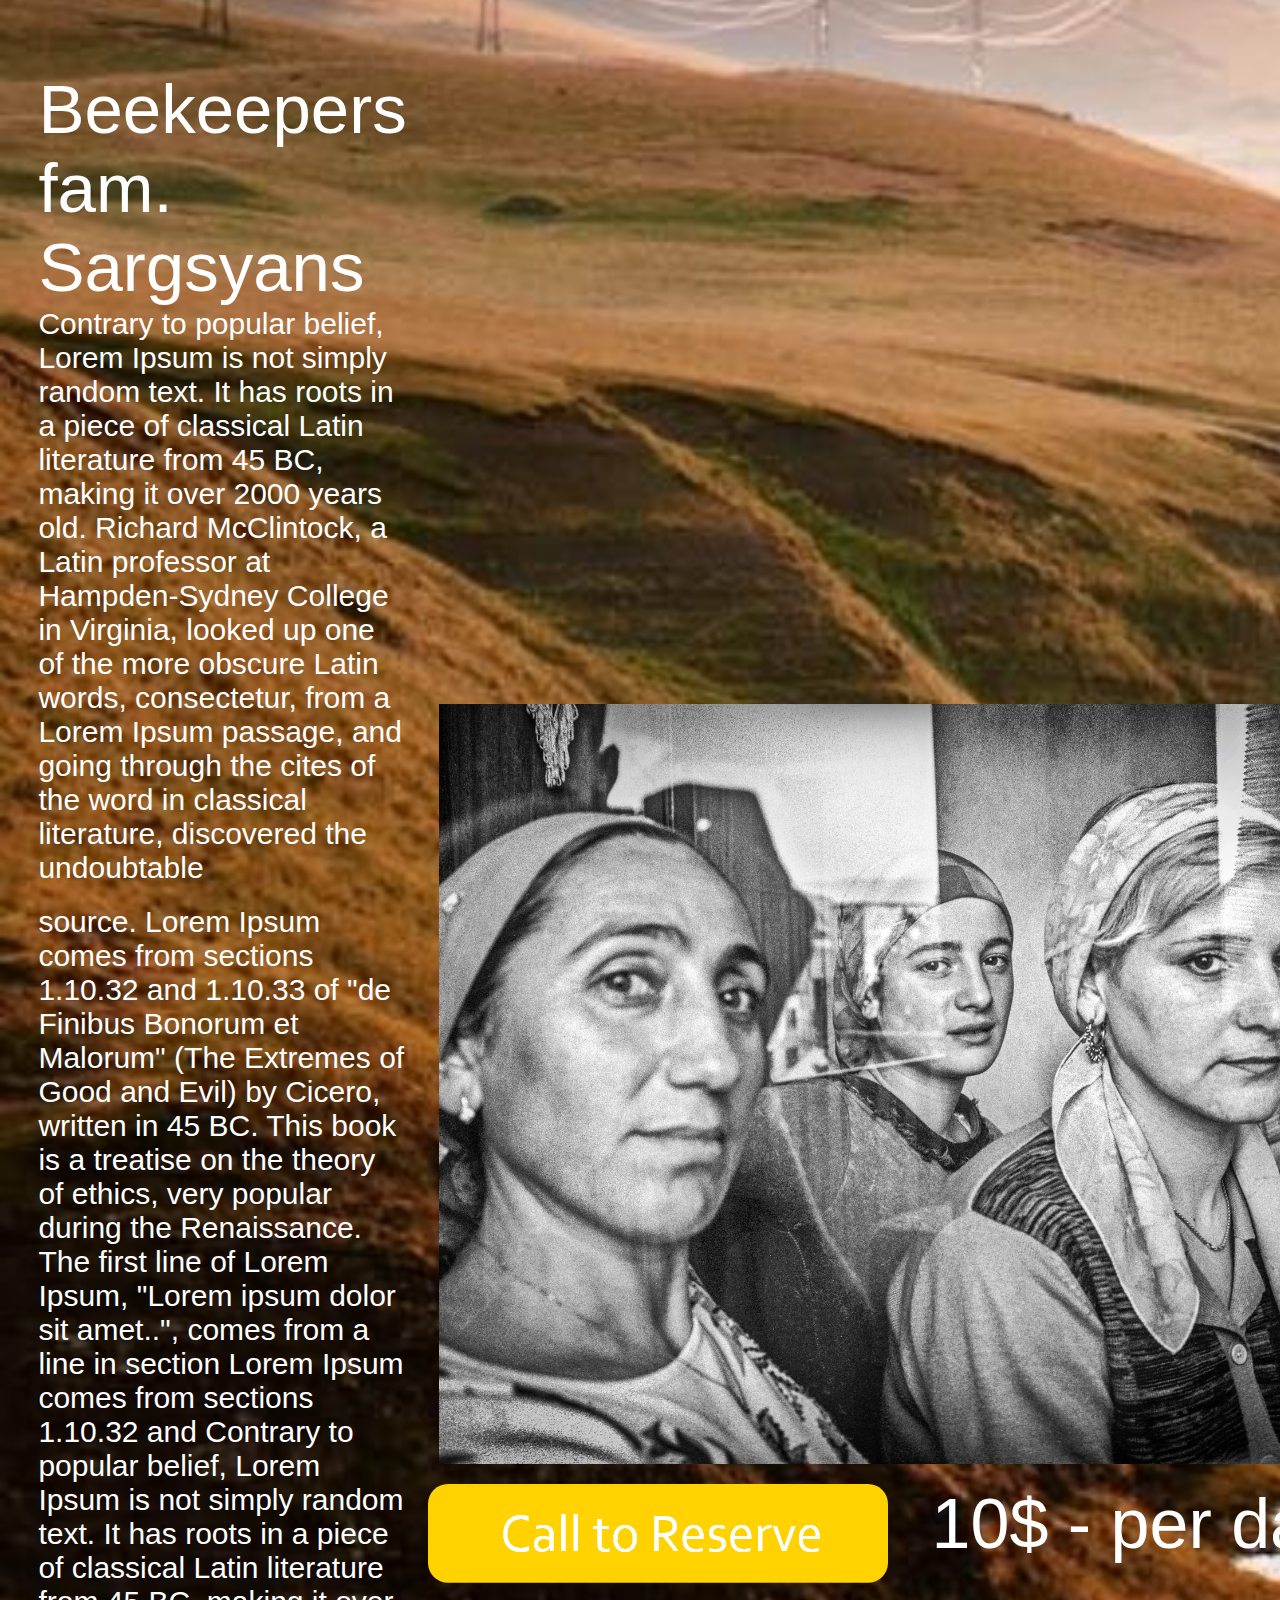
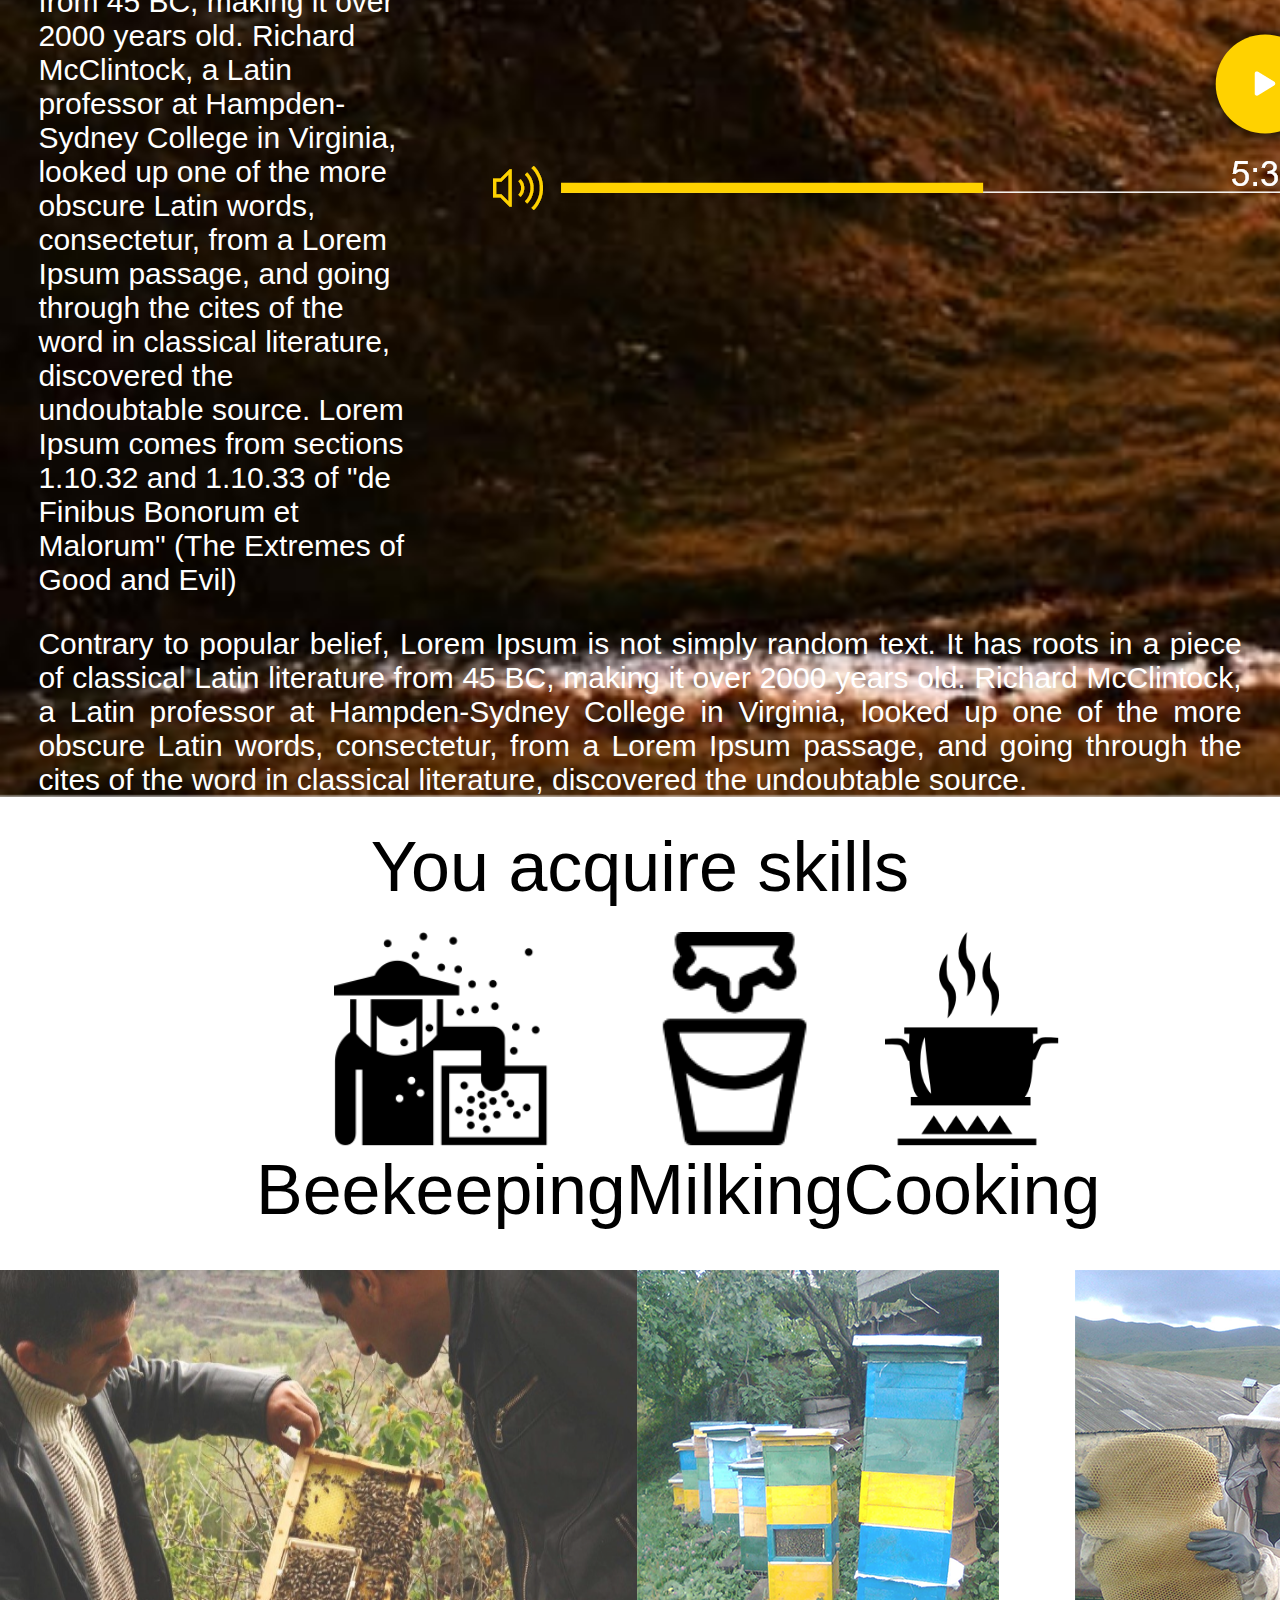
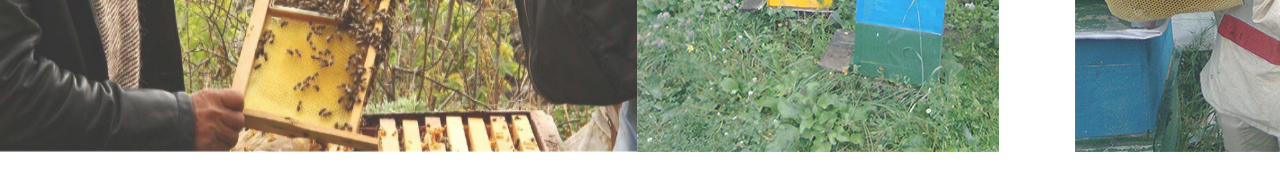
<file: index5.html>
<!DOCTYPE html>
<html>
<head>
	<title></title>
	<link rel="stylesheet" type="text/css" href="style5.css">
</head>
<body>
	<div class="background">
		<div class="beekeepers-text-img">
			<div class="beekeepers-text">
				<p class="beekeepers-head">Beekeepers fam. Sargsyans</p>
				<p class="beekeepers-p-1 beekeepers-p">Contrary to popular belief, Lorem Ipsum is not simply random text. It has roots in a piece of classical Latin literature from 45 BC, making it over 2000 years old. Richard McClintock, a Latin professor at Hampden-Sydney College in Virginia, looked up one of the more obscure Latin words, consectetur, from a Lorem Ipsum passage, and going through the cites of the word in classical literature, discovered the undoubtable</p>
				<p class="beekeepers-p-2 beekeepers-p">source. Lorem Ipsum comes from sections 1.10.32 and 1.10.33 of "de Finibus Bonorum et Malorum" (The Extremes of Good and Evil) by Cicero, written in 45 BC. This book is a treatise on the theory of ethics, very popular during the Renaissance. The first line of Lorem Ipsum, "Lorem ipsum dolor sit amet..", comes from a line in section Lorem Ipsum comes from sections 1.10.32 and  Contrary to popular belief, Lorem Ipsum is not simply random text. It has roots in a piece of classical Latin literature from 45 BC, making it over 2000 years old. Richard McClintock, a Latin professor at Hampden-Sydney College in Virginia, looked up one of the more obscure Latin words, consectetur, from a Lorem Ipsum passage, and going through the cites of the word in classical literature, discovered the undoubtable source. Lorem Ipsum comes from sections 1.10.32 and 1.10.33 of "de Finibus Bonorum et Malorum" (The Extremes of Good and Evil)  </p>
			</div>
			<div class="beekeepers-img">
				<img class="beekeepers-image" src="images/2.png">
				<div class="beekeepers-button-text">
					<img class="beekeepers-button" src="images/Buttun Call.png">
					<p>10$ - per day</p>
				</div>
				<div class="beekeepers-video">
					<img src="images/Player.png">
				</div>
			</div>
			
		</div>
			<div class="beekeepers-footer-text">
				<p>Contrary to popular belief, Lorem Ipsum is not simply random text. It has roots in a piece of classical Latin literature from 45 BC, making it over 2000 years old. Richard McClintock, a Latin professor at Hampden-Sydney College in Virginia, looked up one of the more obscure Latin words, consectetur, from a Lorem Ipsum passage, and going through the cites of the word in classical literature, discovered the undoubtable source.</p>
			</div>
	</div>
		<div class="acquire-text">
			<p>You acquire skills</p>
		</div>
		<div class="beekeepers-skills">
			<div class="acquire-skills">
				<img src="images/NoPath — копия (4).png">
				<p>Beekeeping</p>
			</div>
			<div class="acquire-skills">
				<img src="images/NoPath — копия (5).png">
				<p>Milking</p>
			</div>
			<div class="acquire-skills">
				<img src="images/NoPath — копия (7).png">
				<p>Cooking</p>
			</div>
		</div>
		<div class="acquire-img">
			<img src="images/1-4-1024x681.png">
			<img src="images/08.png">
		</div>

	
</body>
</html>
</file>
<file: style5.css>
*{
	padding: 0;
	margin: 0;
	box-sizing: border-box;
}
body{
	font-family: 'Source Sans Pro', sans-serif;
}
.background{
	background-image: url('images/bd19cc13f68870ec74899c3ff4dabb8c.png');
	background-size: cover;
	height: auto;
	width: 100%;
	
}
.beekeepers-text-img{
	display: flex;
	justify-content: space-around;
	width: 94%;
	margin: auto;
	padding-top: 70px;
}
.beekeepers-button{
	margin-top: 20px;
}
.beekeepers-image{
	margin-left: 32px;
}
.beekeepers-img{
	display: flex;
    flex-direction: column;
    justify-content: center;
    margin-top: 20px;
    position: relative;
}
.beekeepers-video{
	position: absolute;
    left: 9%;
    bottom: 18%;
}
.beekeepers-button-text{
	display: flex;
	justify-content: space-around;
}
.beekeepers-button-text p{
	font-size: 70px;
	color: white;
	align-self: center;
}
.beekeepers-head{
	font-size: 69px;
	color: white;
}
.beekeepers-p{
	font-size: 30px;
	color: white;
}
.beekeepers-p-2{
	margin-top: 20px;
}
.beekeepers-footer-text{
	color: white;
    font-size: 30px;
    text-align: justify;
    width: 94%;
    margin: 30px auto;
}
.acquire-text{
	display: flex;
	justify-content: center;
}
.acquire-text p{
	font-size: 70px;
}
.beekeepers-skills{
	display: flex;
    justify-content: space-evenly;
    width: 60%;
    margin: auto;
    margin-top: 25px;
}
.acquire-skills{
	text-align: center;
}
.acquire-skills p{
	font-size: 70px;
}
.acquire-img{
	display: flex;
	justify-content: space-around;
	margin-top: 40px;
	margin-bottom: 25px;
}
</file>
